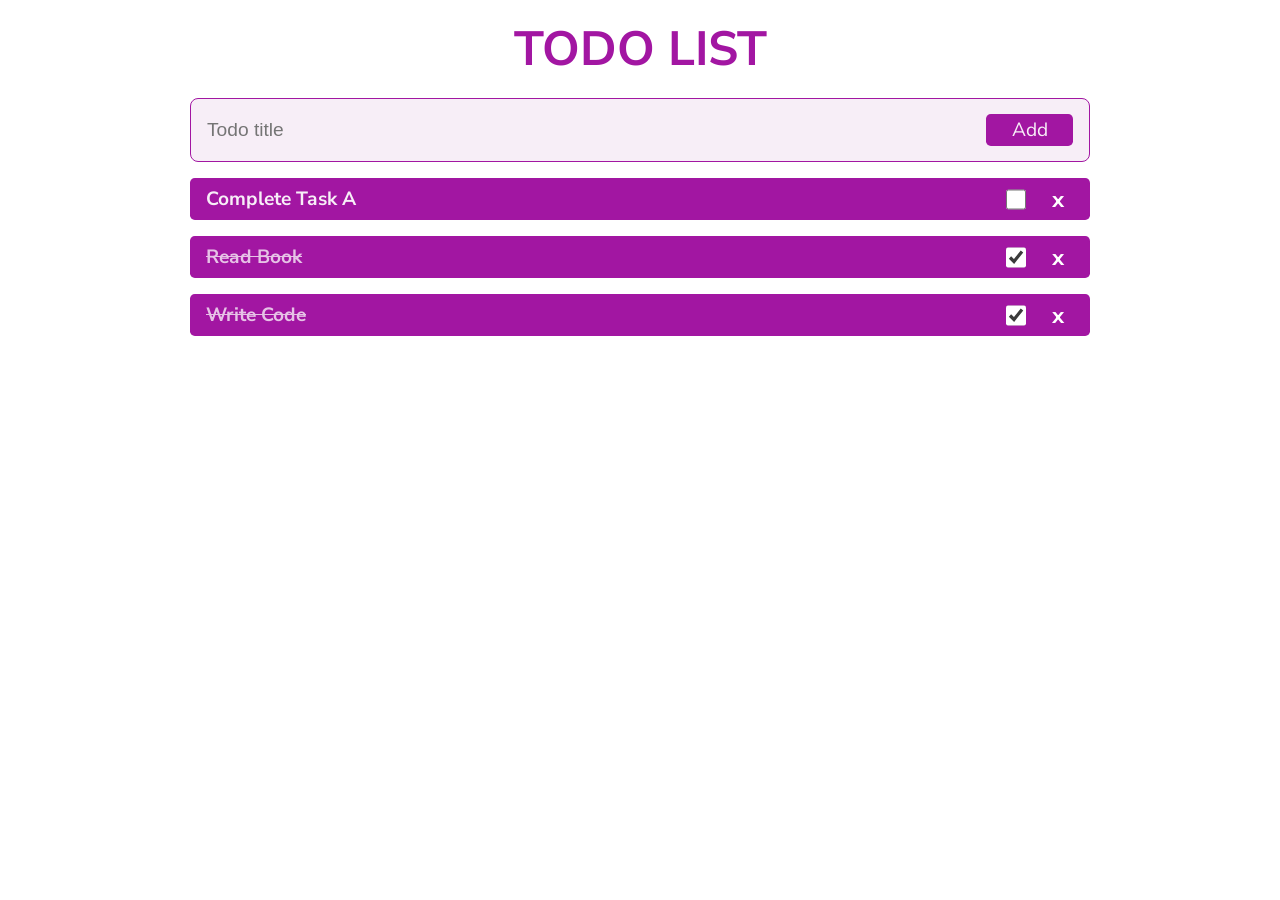
<file: vanilla-js-todo/index.html>
<!DOCTYPE html>
<html lang="en">
  <head>
    <meta charset="UTF-8" />
    <meta name="viewport" content="width=device-width, initial-scale=1.0" />
    <title>Todo List App</title>
    <link rel="stylesheet" href="./style.css" />
    <script src="./app.js" defer type="module"></script>
  </head>

  <body>
    <h1 class="heading">Todo List</h1>
    <form id="form" class="form container">
      <input
        type="text"
        id="todo-title-input"
        class="todo-title-input"
        placeholder="Todo title"
      />
      <button type="submit" class="todo-form-button">Add</button>
    </form>
    <ul class="todos container">
      <!-- <li class="todo" data-id="1">
        <span class="todo-title">Todo 1</span>
        <div class="toggle-delete">
          <input type="checkbox" name="completed" class="todo-checkbox">
          <button class="delete-todo-button">x</button>
        </div>
      </li> -->
    </ul>
  </body>
</html>
</file>
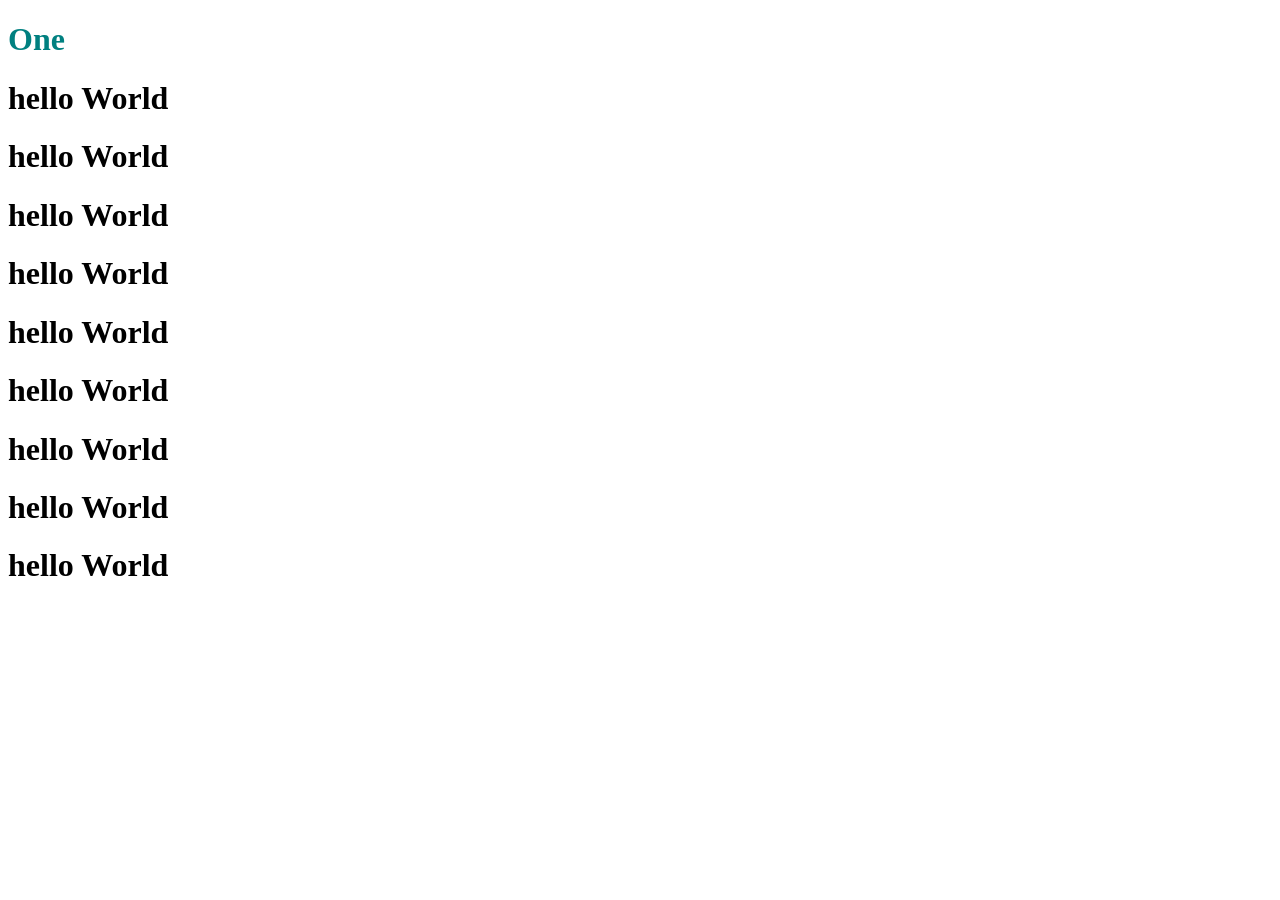
<file: Concepts of js/Async JS and Callback/index.html>
<!DOCTYPE html>
<html lang="en">
<head>
    <meta charset="UTF-8">
    <meta name="viewport" content="width=device-width, initial-scale=1.0">
    <!-- <script src="callback hell and pyramid of doom.js" defer></script> -->
    <script src="promisification.js" defer></script>
    <title>Callback hell</title>
</head>
<body>
    <h1 class="myh1">hello World</h1>
    <h1 class="myh2">hello World</h1>
    <h1 class="myh3">hello World</h1>
    <h1 class="myh4">hello World</h1>
    <h1 class="myh5">hello World</h1>
    <h1 class="myh6">hello World</h1>
    <h1 class="myh7">hello World</h1>
    <h1 class="myh8">hello World</h1>
    <h1 class="myh9">hello World</h1>
    <h1 class="myh10">hello World</h1>
</body>
</html>
</file>
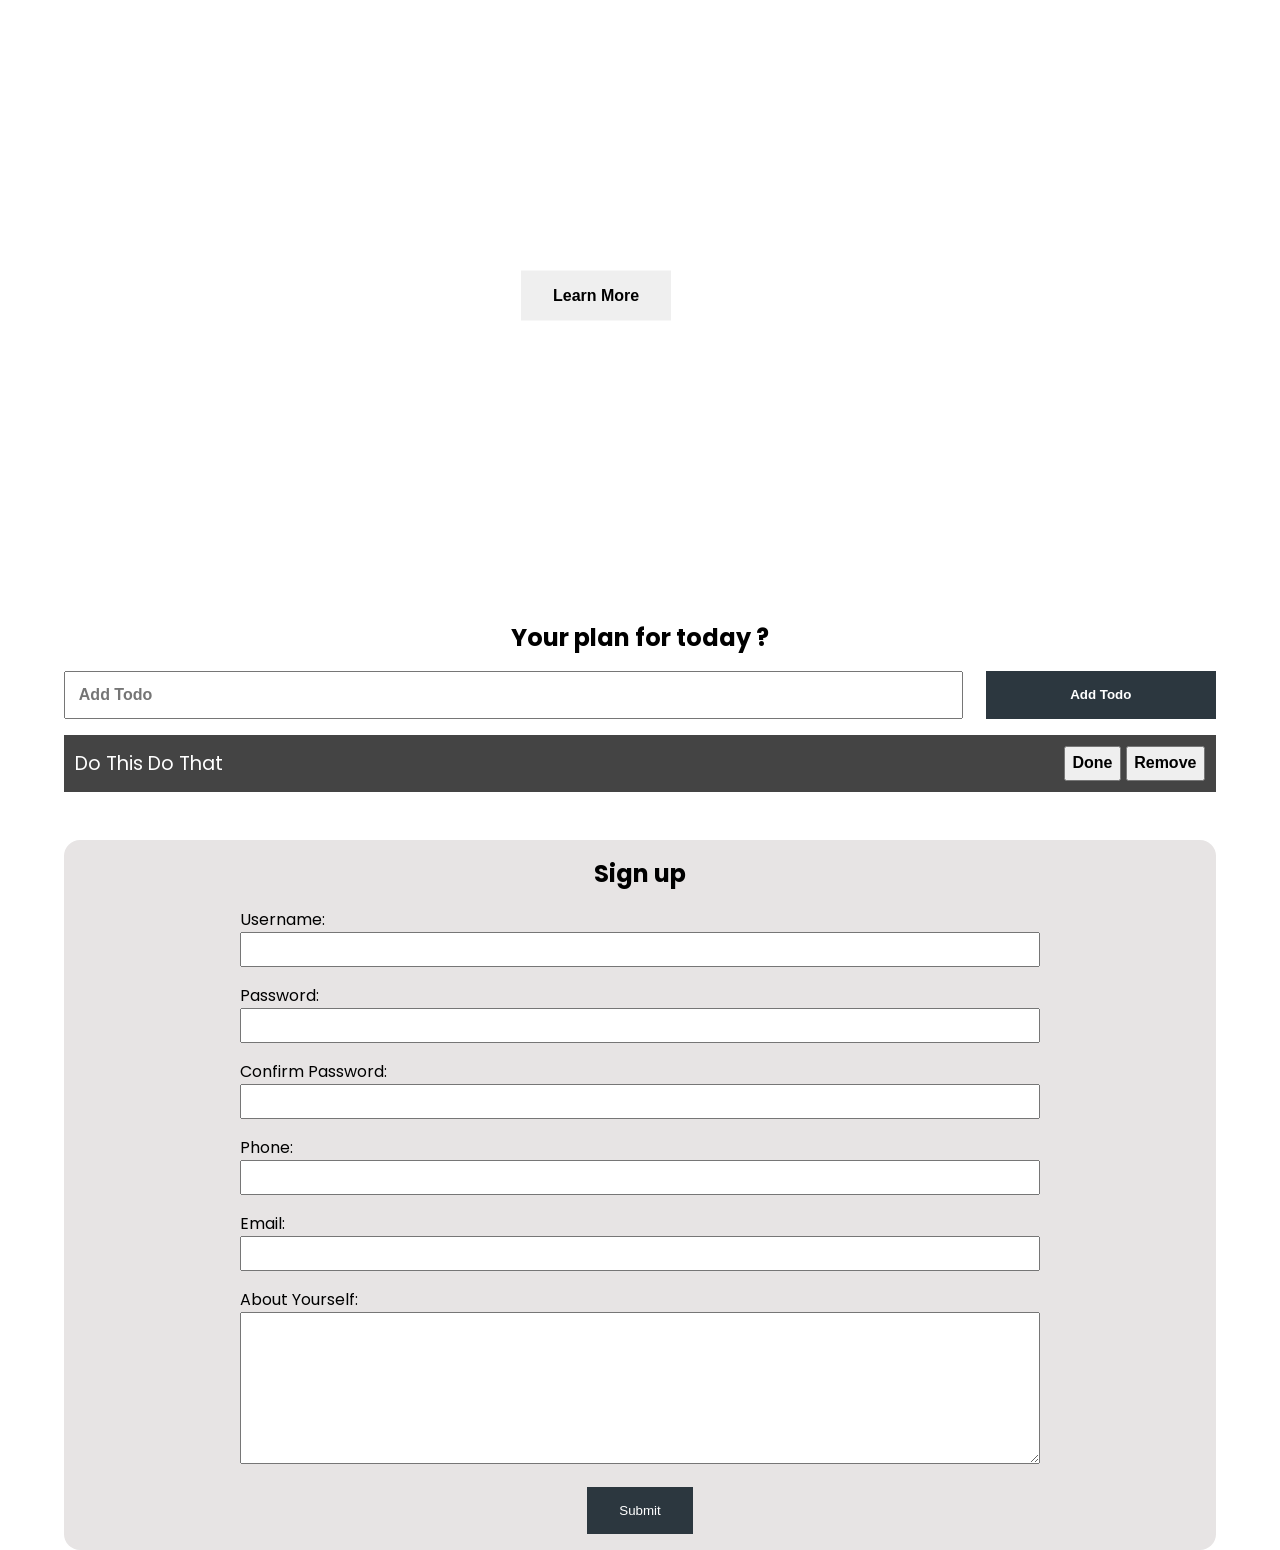
<file: Concepts of js/DOM Events/index.html>
<!DOCTYPE html>
<html lang="en">
<head>
  <meta charset="UTF-8">
  <meta name="viewport" content="width=device-width, initial-scale=1.0">
  <link rel="stylesheet" href="style.css">
  <script src="script.js" defer></script>
  <title>Document Object Model</title>
</head>
<body>
 <header class="header">
  <nav class="container nav">
    <h1 class="logo">Website</h1>
    <ul class="nav-items">
      <li class="nav-item"><a href="#home">Home</a></li>
      <li class="nav-item"><a href="#todo">Todo</a></li>
      <li class="nav-item"><a href="#signup">Sign up</a></li>
    </ul>
  </nav>
  <div class="headline">
    <h2 id="main-heading">Manage your tasks <span style="display: none;">Hello</span></h2>
    <button class="btn btn-headline">Learn More</button>
  </div>
 </header>

 <section class="section-todo container">
  <h2>Your plan for today ?</h2>
  <form class="form-todo">
    <input type="text" placeholder="Add Todo" class="form-input">
    <input type="submit" value="Add Todo" class="btn">
  </form>
  <ul class="todo-list">
    <li>
      <span class="text">Do this Do that</span>
      <div class="todo-buttons">
        <button class="todo-btn done">Done</button>
        <button class="todo-btn remove">Remove</button>
      </div>
    </li>
  </ul>
 </section>

 <section class="section-signup container">
  <h2>Sign up</h2>
  <form class="signup-form">
    <div class="form-group">
      <label for="username">Username: </label>
      <input type="text" name="username" id="username">
    </div>
    <div class="form-group">
      <label for="password">Password: </label>
      <input type="text" name="password" id="password">
    </div>
    <div class="form-group">
      <label for="confirmPassword">Confirm Password: </label>
      <input type="text" name="confirmPassword" id="confirmPassword">
    </div>
    <div class="form-group">
      <label for="phone">Phone: </label>
      <input type="text" name="phone" id="phone">
    </div>
    <div class="form-group">
      <label for="email">Email: </label>
      <input type="email" name="email" id="email">
    </div>
    <div class="form-group">
      <label for="about">About Yourself: </label>
      <textarea name="about" id="about" cols="30" rows="10"></textarea>
    </div>
    <button type="submit" class="btn signup-btn">Submit</button>
  </form>
 </section>


</body>
</html>
</file>
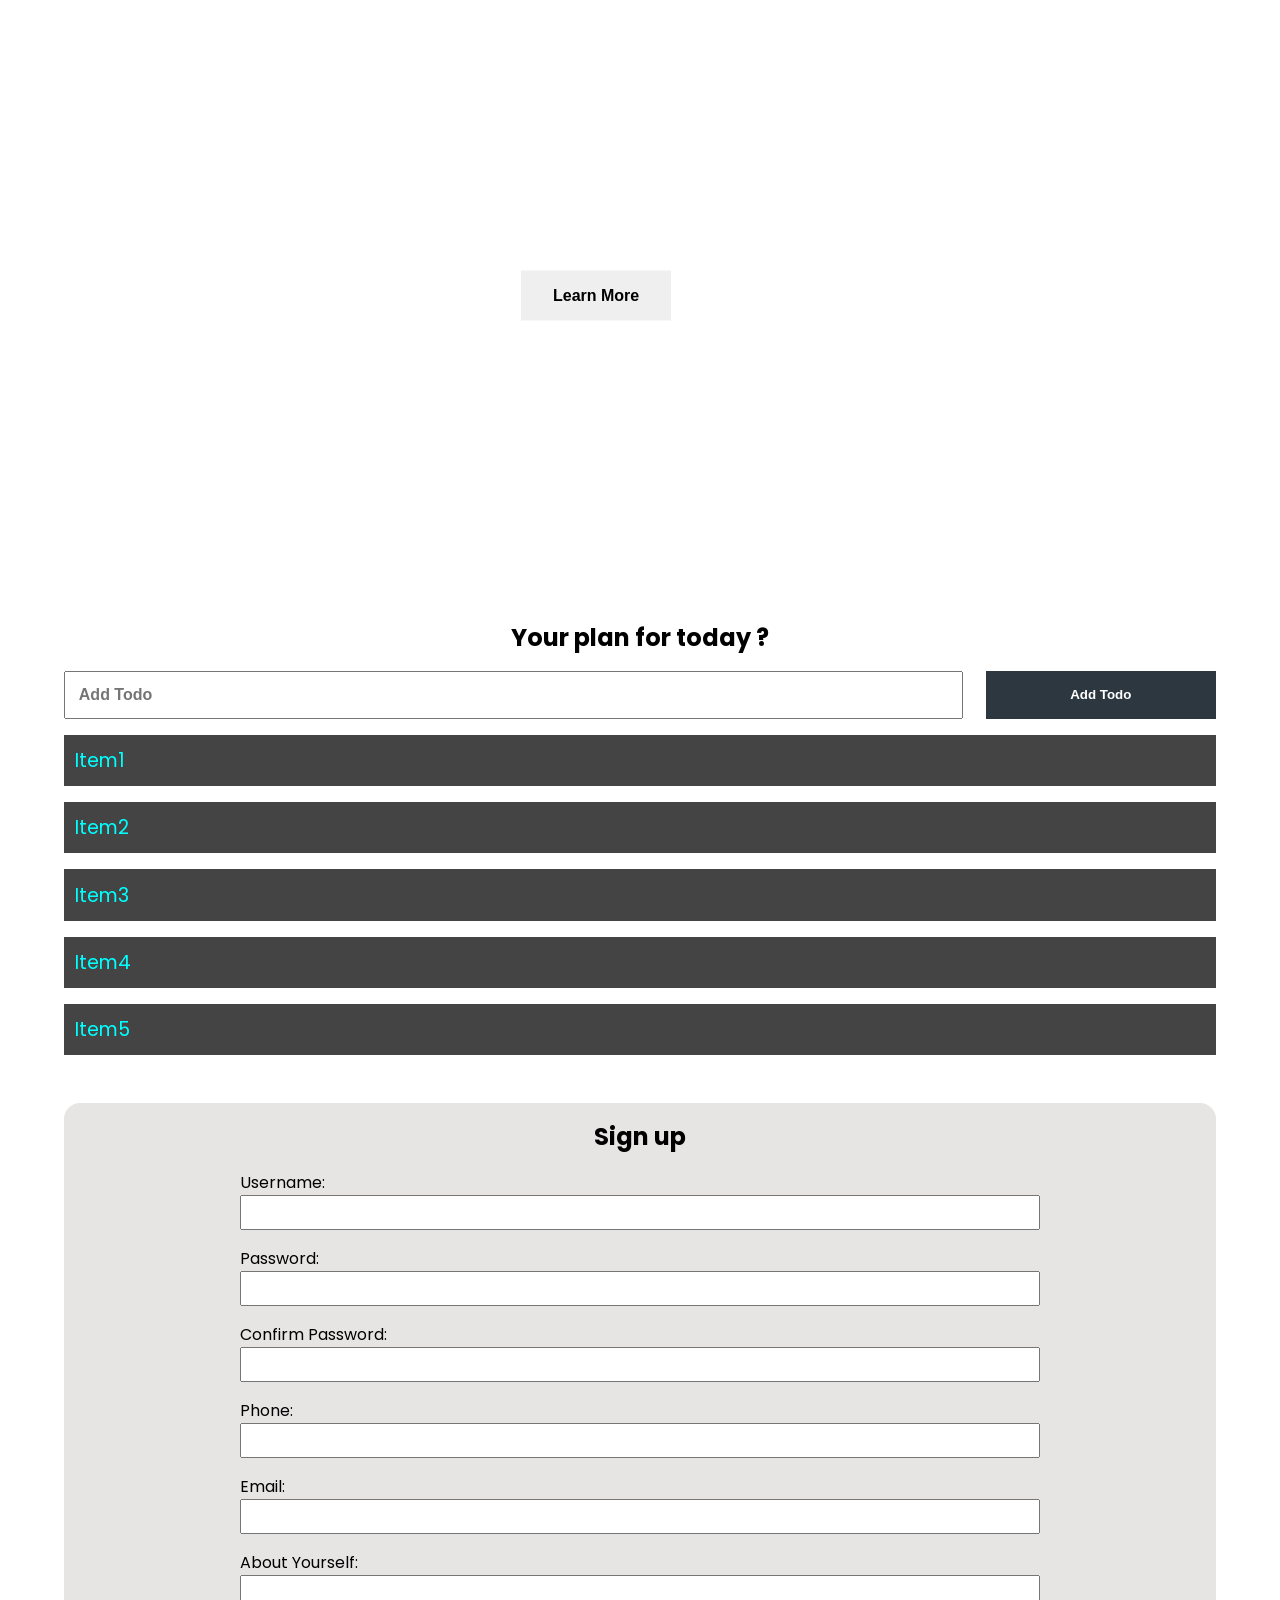
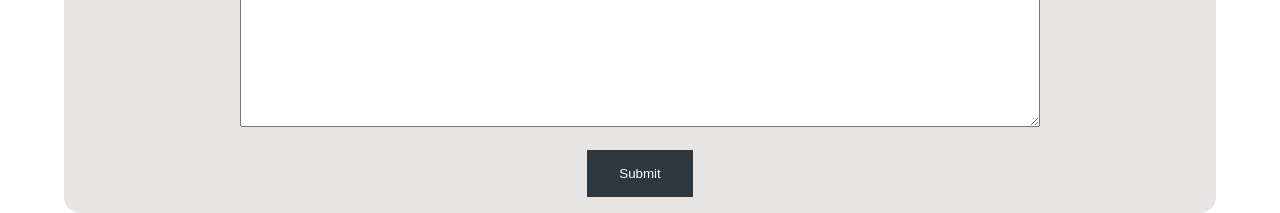
<file: Concepts of js/DOM/index.html>
<!DOCTYPE html>
<html lang="en">
<head>
  <meta charset="UTF-8">
  <meta name="viewport" content="width=device-width, initial-scale=1.0">
  <link rel="stylesheet" href="style.css">
  <script src="script.js" defer></script>
  <title>Document Object Model</title>
</head>
<body>
 <header class="header">
  <nav class="container nav">
    <h1 class="logo">Website</h1>
    <ul class="nav-items">
      <li class="nav-item"><a href="#home">Home</a></li>
      <li class="nav-item"><a href="#todo">Todo</a></li>
      <li class="nav-item"><a href="#signup">Sign up</a></li>
    </ul>
  </nav>
  <div class="headline">
    <h2 id="main-heading">Manage your tasks <span style="display: none;">Hello</span></h2>
    <button class="btn btn-headline">Learn More</button>
  </div>
 </header>

 <section class="section-todo container">
  <h2>Your plan for today ?</h2>
  <form class="form-todo">
    <input type="text" placeholder="Add Todo">
    <input type="submit" value="Add Todo" class="btn">
  </form>
  <ul class="todo-list">
    <!-- <li>todo 1</li> -->
     <li>item1</li>
     <li>item2</li>
     <li>item3</li>
     <li>item4</li>
     <li>item5</li>
  </ul>
 </section>

 <section class="section-signup container">
  <h2>Sign up</h2>
  <form class="signup-form">
    <div class="form-group">
      <label for="username">Username: </label>
      <input type="text" name="username" id="username">
    </div>
    <div class="form-group">
      <label for="password">Password: </label>
      <input type="text" name="password" id="password">
    </div>
    <div class="form-group">
      <label for="confirmPassword">Confirm Password: </label>
      <input type="text" name="confirmPassword" id="confirmPassword">
    </div>
    <div class="form-group">
      <label for="phone">Phone: </label>
      <input type="text" name="phone" id="phone">
    </div>
    <div class="form-group">
      <label for="email">Email: </label>
      <input type="email" name="email" id="email">
    </div>
    <div class="form-group">
      <label for="about">About Yourself: </label>
      <textarea name="about" id="about" cols="30" rows="10"></textarea>
    </div>
    <button type="submit" class="btn signup-btn">Submit</button>
  </form>
 </section>

</body>
</html>
</file>
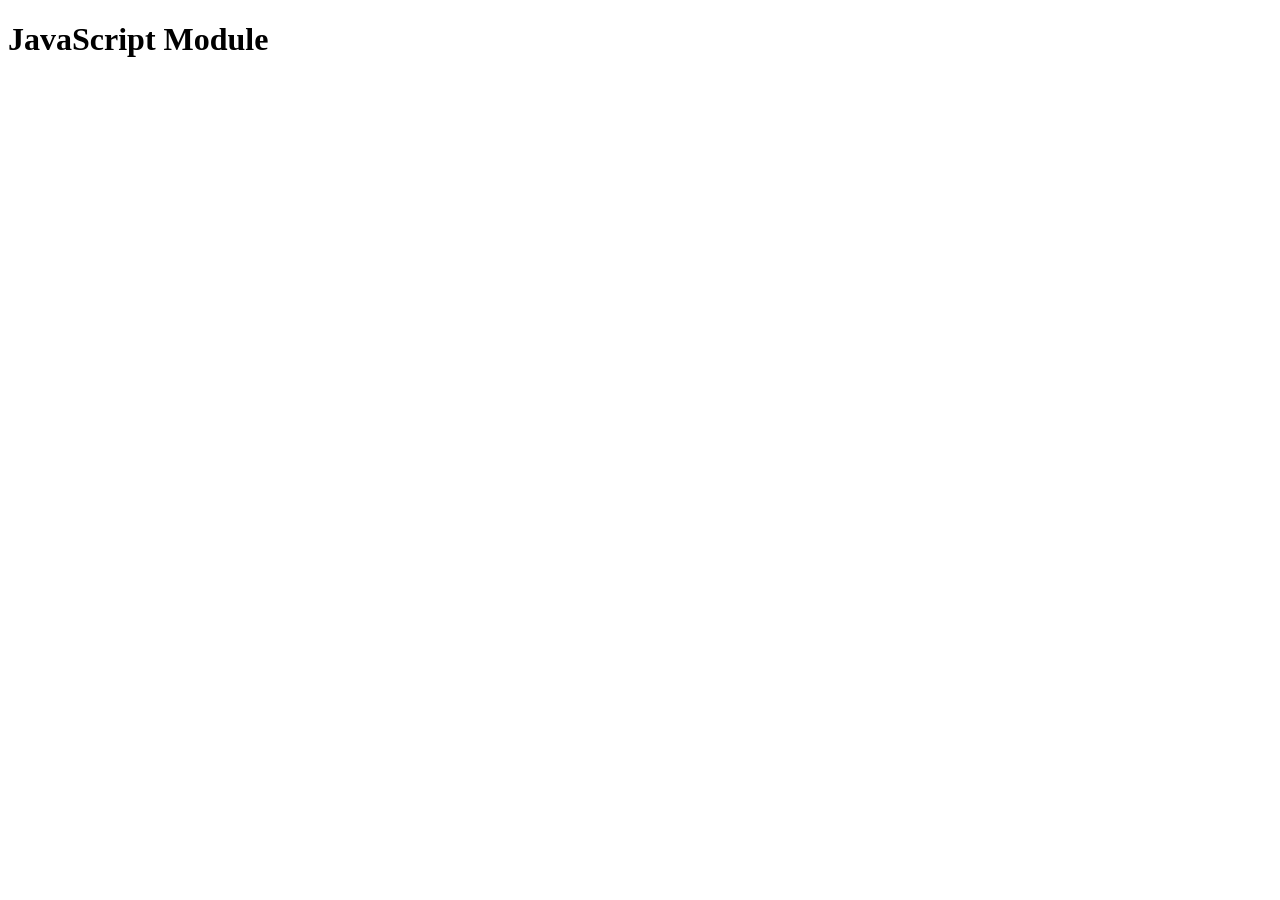
<file: Concepts of js/Js module/index.html>
<!DOCTYPE html>
<html lang="en">
<head>
    <meta charset="UTF-8">
    <meta name="viewport" content="width=device-width, initial-scale=1.0">
    <script type="module" src="app.js" defer></script>
    <title>Document</title>
</head>
<body>
    <h1>JavaScript Module</h1>
</body>
</html>
</file>
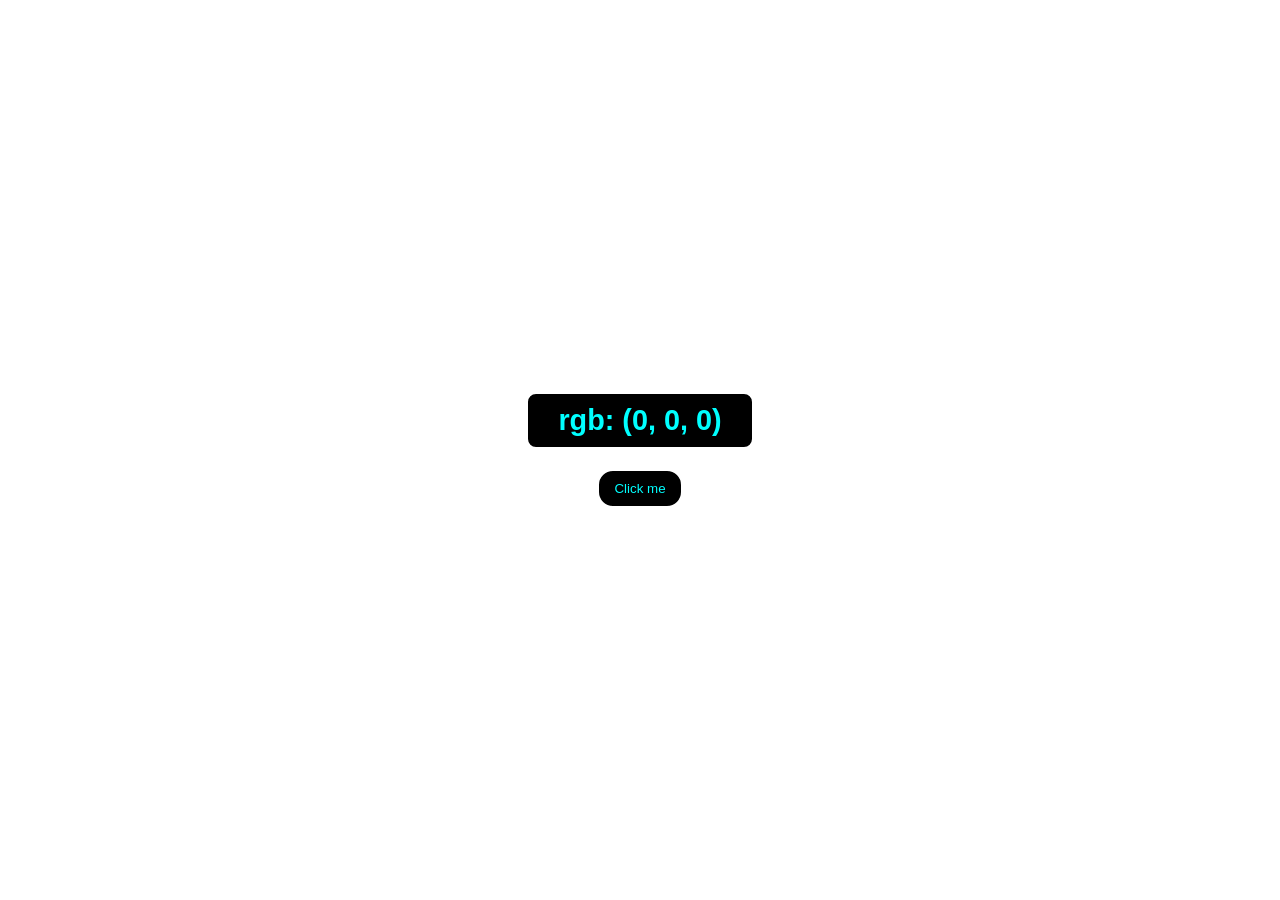
<file: Logic_Building_Project/random_color_generator/index.html>
<!DOCTYPE html>
<html lang="en">
<head>
    <meta charset="UTF-8">
    <meta name="viewport" content="width=device-width, initial-scale=1.0">
    <script src="script.js" defer></script>
    <title>Random color</title>
</head>
<body>
    <style>

        * {
          margin: 0;
          padding: 0;
          box-sizing: border-box;
        }

        .myh3{
            color: cyan;
            padding: 10px 30px;
            border-radius: 10px;
            border: 2px solid #fff;
            background: #000;
            font-weight: bold;
            font-family: "Montserrat", sans-serif;
            font-size: 1.8rem;
            margin-bottom: 20px;
        }

        body {
            height: 100vh;
            display: flex;
            flex-direction: column;
            justify-content: center;
            align-items: center;
        }

        #special-btn {
            padding: 10px 15px;
            border: 2px solid white;
            color: cyan;
            background: #000;
            border-radius: 1rem;
            cursor: pointer;
        }

        .dark-body{
            background-color: black;
            color: white;
        }

        .btnYellow{
            background-color: yellow;
            color: #2a62fb;
            font-weight: bold;
            border: 2px solid cyan;
        }    
    </style>

    <h3 class="myh3"><span>rgb: (0, 0, 0)</span></h3>
    <div class="special-btns">
        <button class="btn" id="special-btn">Click me</button>
    </div>

</body>
</html>
</file>
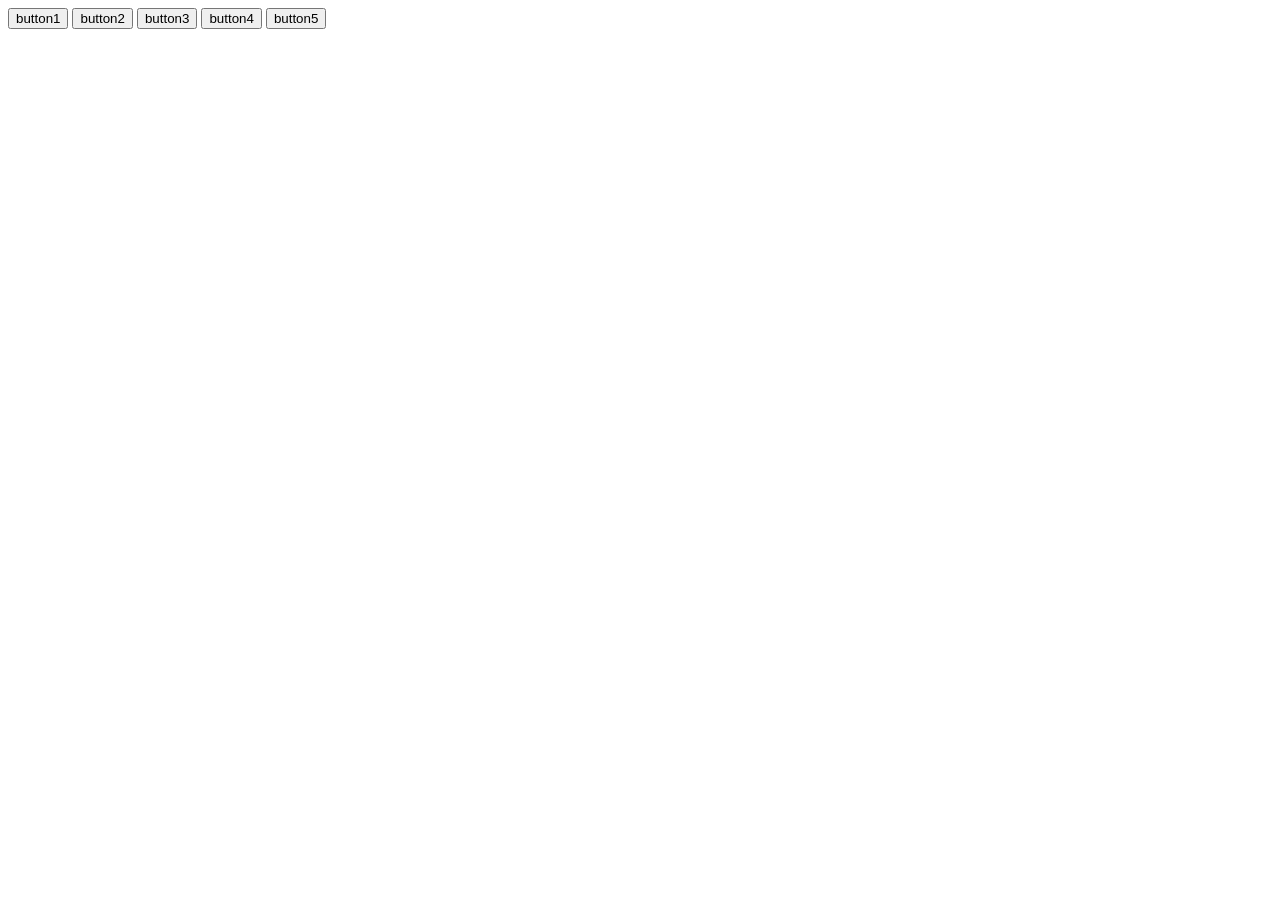
<file: Concepts of js/DOM Events/index1.html>
<!DOCTYPE html>
<html lang="en">
<head>
    <meta charset="UTF-8">
    <meta name="viewport" content="width=device-width, initial-scale=1.0">
    <script src="script1.js" defer></script>
    <title>Events</title>
</head>
<body>
    <div class="buttons">
        <button class="btn" id="btn1">button1</button>
        <button class="btn" id="btn2">button2</button>
        <button class="btn" id="btn3">button3</button>
        <button class="btn" id="btn4">button4</button>
        <button class="btn" id="btn5">button5</button>
    </div>
</body>
</html>
</file>
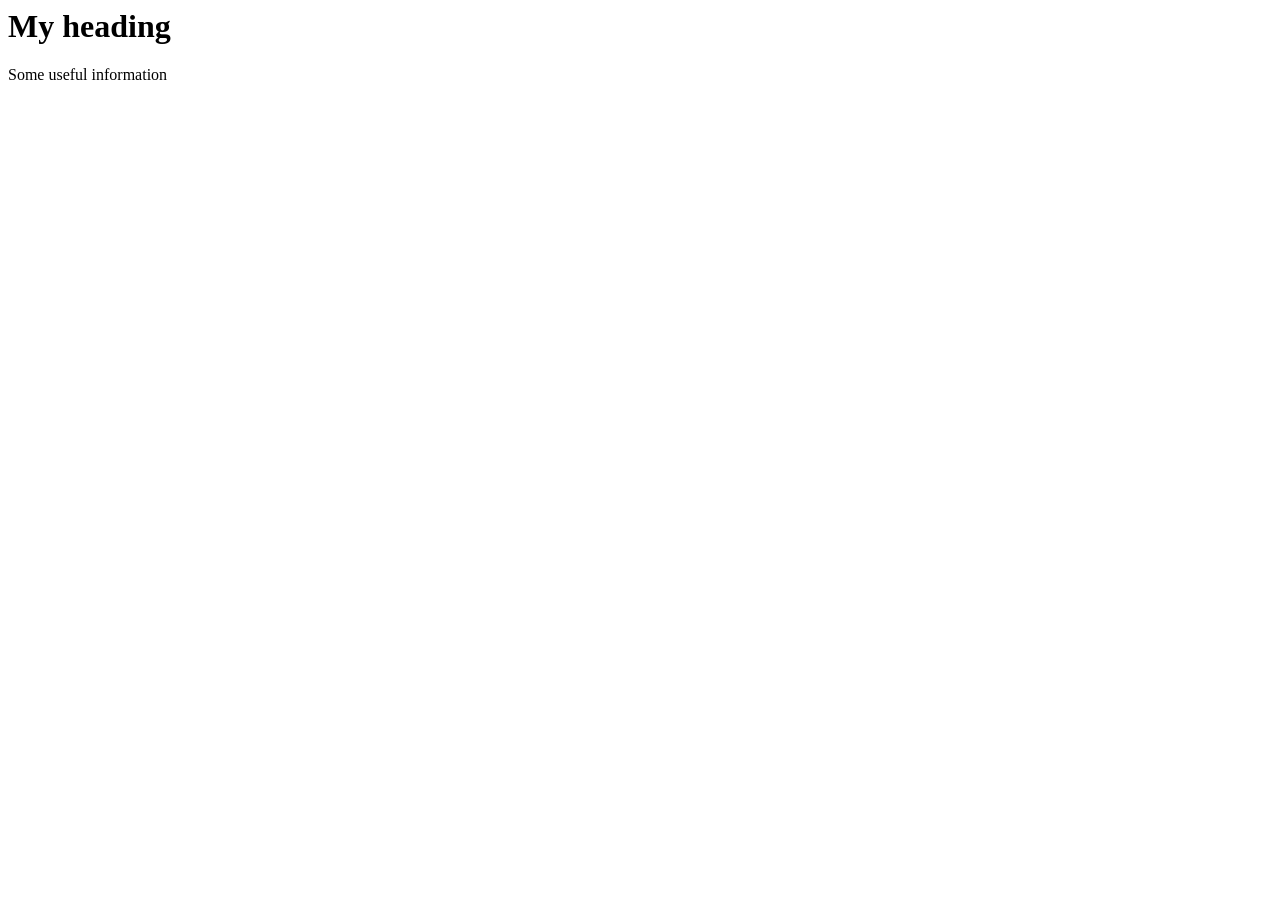
<file: Concepts of js/DOM/index2.html>
<html>
  <head>
    <title> Dom traversing</title>
    <script src="script2.js" defer></script>
    <body>
      <div class="container">
        <h1>My heading</h1>
        <p>Some useful information</p>
      </div>
    </body>
  </head>
</html>
</file>
<file: vanilla-js-todo/style.css>
@import url("https://fonts.googleapis.com/css2?family=Nunito+Sans:opsz,wght@6..12,300;6..12,400;6..12,500;6..12,700&display=swap");
* {
  padding: 0;
  margin: 0;
  box-sizing: border-box;
}
:root {
  /* 168  */
  --hue: 300;
  --primary: hsl(var(--hue), 76%, 36%);
  --primary-light: hsl(var(--hue), 76%, 56%);
  --primary-super-light: hsl(var(--hue), 36%, 95%);
}

body {
  font-family: "Nunito Sans", sans-serif;
  padding-top: 1rem;
}
.container {
  max-width: 900px;
  width: 90%;
  margin: auto;
}
.heading {
  text-align: center;
  margin-bottom: 1rem;
  font-size: 3rem;
  color: var(--primary);
  text-transform: uppercase;
}
.form {
  border: 0.5px solid var(--primary);
  display: flex;
  padding: 0.5rem 1rem;
  background-color: var(--primary-super-light);
  height: 64px;
  align-items: center;
  border-radius: 0.5rem;

  /* gap: 1rem; */
}
.todo-title-input {
  width: 90%;
  height: 70%;
  border: none;
  background-color: transparent;
  font-size: 1.2rem;
  outline: none;
}
.todo-form-button {
  width: 10%;
  height: 70%;
  background-color: var(--primary);
  color: var(--primary-super-light);
  border: none;
  font-size: 1.2rem;
  font-family: inherit;
  border-radius: 0.3rem;
}
.todos {
  margin-top: 1rem;
}
.todo {
  background-color: var(--primary);
  color: white;
  display: flex;
  justify-content: space-between;
  margin-bottom: 1rem;
  height: 42px;
  align-items: center;
  padding: 1rem;
  border-radius: 0.3rem;
}
.toggle-delete {
  display: flex;
  /* border: 2px solid green; */
  gap: 1rem;
}
.delete-todo-button {
  font-family: inherit;
  font-weight: bold;
  width: 20px;
  padding: 0 1rem;
  font-size: 1.4rem;
  text-align: center;
  display: flex;
  align-items: center;
  justify-content: center;
  background: transparent;
  border: none;
  color: white;
  cursor: pointer;
}
.todo-checkbox {
  /* height: 60px; */
  width: 20px;
  outline: none;
  border: none;
  accent-color: white;
}
.todo-title {
  font-size: 1.2rem;
  font-weight: bold;
  color: var(--primary-super-light);
  text-transform: capitalize;
}
.completed {
  text-decoration: line-through;
  opacity: 0.8;
}
</file>
<file: Concepts of js/DOM Events/style.css>
@import url('https://fonts.googleapis.com/css2?family=Poppins:ital,wght@0,100;0,200;0,300;0,400;0,500;0,600;0,700;0,800;0,900;1,100;1,200;1,300;1,400;1,500;1,600;1,700;1,800;1,900&display=swap');

* {
  margin: 0;
  padding: 0;
  box-sizing: border-box;
}

body{
  font-family: "Poppins", sans-serif;
}

header{
  position: relative;
  min-height: 60vh;
  background: url(https://images.pexels.com/photos/7498498/pexels-photo-7498498.jpeg);
  background-position: center;
  background-repeat: no-repeat;
  background-size: cover;
  color: white;
}

a{
  text-decoration: none;
  color: #fff;
}

.container{
  max-width: 1200px;
  margin: auto;
  width: 90%;
}

.nav{
  min-width: 8vh;
  display: flex;
  justify-content: space-between;
}

.nav-items{
  width: 40%;
  display: flex;
  list-style-type: none;
  justify-content: space-between;
}

.headline{
  position: absolute;
  left: 50%;
  top: 50%;
  transform: translate(-50%, -50%);
}

.btn{
  display: inline-block;
  outline: none;
  border: none;
  cursor: pointer;
}

.btn-headline{
  padding: 1rem 2rem;
  font-size: 1rem;
  margin-top: 1rem;
  font-weight: 600;
}

.section-todo {
  margin-top: 5rem;
  margin-bottom: 3rem;
  text-align: center;
}

.bg-dark {
  background: #000;
  color: #fff;
}

.form-todo{
  /* border: 2px solid red; */
  margin-top: 1rem;
  min-height: 5vh;
  display: flex;
  justify-content: space-between;
}

.form-todo input{
  min-height: 100%;
}

.form-todo input[type="text"] {
  width: 78%;
  padding: 0.8rem;
  font-size: 1rem;
  font-weight: 600;
}

.form-todo input[type = "submit"] {
  width: 20%;
  background: rgb(44, 55, 63);
  color: #fff;
  font-weight: bold;
}

.todo-list{
  text-align: left;
  font-size: 1.2rem;
  list-style-type: none;
}

.todo-list li{
  padding: 0.7rem;
  background: #444;
  color: #fff;
  margin-top: 1rem;
  text-transform: capitalize;
  display: flex;
  justify-content: space-between;
  align-items: center;
}

.todo-btn {
  padding: 0.4rem;
  cursor: pointer;
  font-size: 1rem;
  font-weight: 600;
}

.section-signup {
  margin-top: 1rem;
  text-align: center;
  background: #e7e4e4;
  padding: 1rem;
  border-radius: 1rem;
}

.signup-form {
  max-width: 800px;
  width: 95%;
  text-align: left;
  margin: auto;
}

.signup-form label {
  display: block;
}

.signup-form input {
  display: block;
  width: 100%;
  padding: 0.5rem;
}

.form-group {
  margin-top: 1rem;
}

.signup-form textarea {
  width: 100%;
}

.signup-btn {
  background: rgb(44, 55, 63);
  color: #fff;
  padding: 1rem 2rem;
  cursor: pointer;
  display: block;
  margin: auto;
  margin-top: 1rem;
}
</file>
<file: Concepts of js/DOM/style.css>
@import url('https://fonts.googleapis.com/css2?family=Poppins:ital,wght@0,100;0,200;0,300;0,400;0,500;0,600;0,700;0,800;0,900;1,100;1,200;1,300;1,400;1,500;1,600;1,700;1,800;1,900&display=swap');

* {
  margin: 0;
  padding: 0;
  box-sizing: border-box;
}

body{
  font-family: "Poppins", sans-serif;
}

header{
  position: relative;
  min-height: 60vh;
  background: url(https://images.pexels.com/photos/7498498/pexels-photo-7498498.jpeg);
  background-position: center;
  background-repeat: no-repeat;
  background-size: cover;
  color: white;
}

a{
  text-decoration: none;
  color: #fff;
}

.container{
  max-width: 1200px;
  margin: auto;
  width: 90%;
}

.nav{
  min-width: 8vh;
  display: flex;
  justify-content: space-between;
}

.nav-items{
  width: 40%;
  display: flex;
  list-style-type: none;
  justify-content: space-between;
}

.headline{
  position: absolute;
  left: 50%;
  top: 50%;
  transform: translate(-50%, -50%);
}

.btn{
  display: inline-block;
  outline: none;
  border: none;
  cursor: pointer;
}

.btn-headline{
  padding: 1rem 2rem;
  font-size: 1rem;
  margin-top: 1rem;
  font-weight: 600;
}

.section-todo {
  margin-top: 5rem;
  margin-bottom: 3rem;
  text-align: center;
}

.bg-dark {
  background: #000;
  color: #fff;
}

.form-todo{
  /* border: 2px solid red; */
  margin-top: 1rem;
  min-height: 5vh;
  display: flex;
  justify-content: space-between;
}

.form-todo input{
  min-height: 100%;
}

.form-todo input[type="text"] {
  width: 78%;
  padding: 0.8rem;
  font-size: 1rem;
  font-weight: 600;
}

.form-todo input[type = "submit"] {
  width: 20%;
  background: rgb(44, 55, 63);
  color: #fff;
  font-weight: bold;
}

.todo-list{
  text-align: left;
  font-size: 1.2rem;
  list-style-type: none;
}

.todo-list li{
  padding: 0.7rem;
  background: #444;
  color: cyan;
  margin-top: 1rem;
  text-transform: capitalize;
}

.section-signup {
  margin-top: 1rem;
  text-align: center;
  background: #e7e4e4;
  padding: 1rem;
  border-radius: 1rem;
}

.signup-form {
  max-width: 800px;
  width: 95%;
  text-align: left;
  margin: auto;
}

.signup-form label {
  display: block;
}

.signup-form input {
  display: block;
  width: 100%;
  padding: 0.5rem;
}

.form-group {
  margin-top: 1rem;
}

.signup-form textarea {
  width: 100%;
}

.signup-btn {
  background: rgb(44, 55, 63);
  color: #fff;
  padding: 1rem 2rem;
  cursor: pointer;
  display: block;
  margin: auto;
  margin-top: 1rem;
}
</file>
